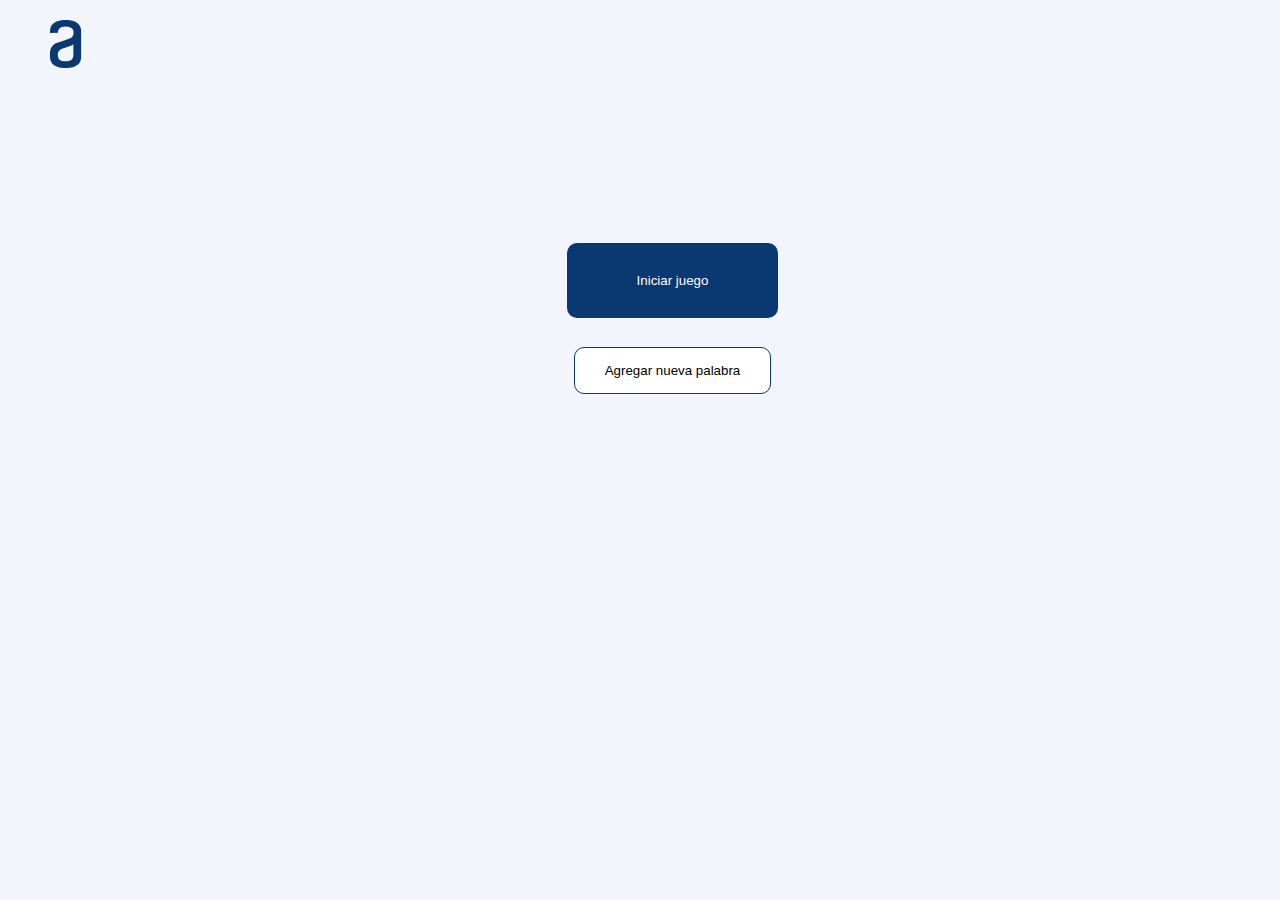
<file: index.html>
<!DOCTYPE html>
<html lang="en">
<head>
    <meta charset="UTF-8">
    <meta http-equiv="X-UA-Compatible" content="IE=edge">
    <meta name="viewport" content="width=device-width, initial-scale=1.0">
    <!-- <link rel="stylesheet" href="css/reset.css"> -->
    <link rel="stylesheet" href="css/style.css">
    <link rel="stylesheet" href="css/index.css">

    <title>Document</title>
</head>

    <body>
        
        <div class="logoContainer">
            <div class="logo"></div>
        </div>
        <div class="iniciarContainer">
            <div class="btnContainer">
                <a href="juego.html"><button class="btn btnIniciar">Iniciar juego</button></a>
                <a href="crear.html"><button class="btn btnAgregar">Agregar nueva palabra</button></a>
            </div>
        </div>


    </body>

</html>
</file>
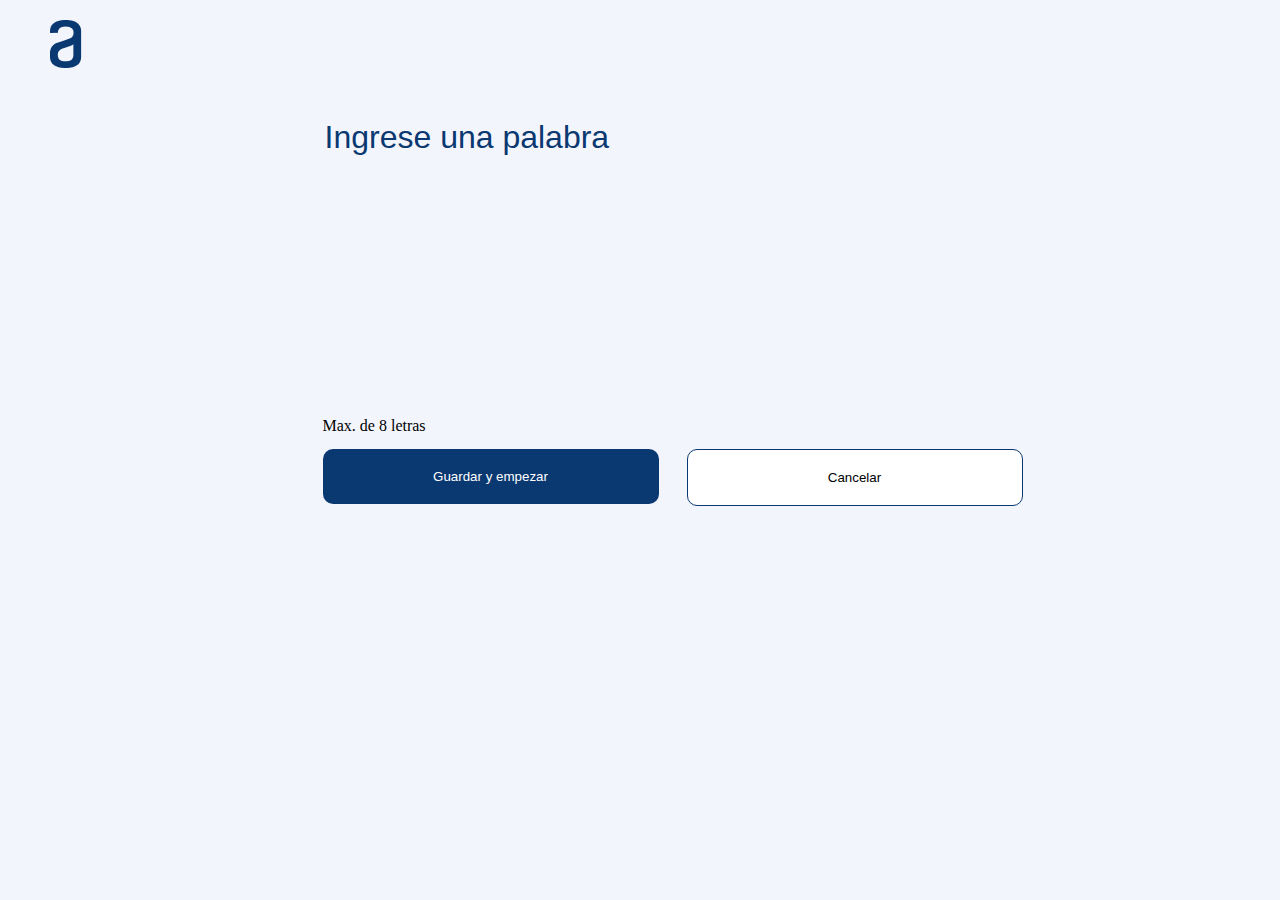
<file: crear.html>
<!DOCTYPE html>
<html lang="en">
<head>
    <meta charset="UTF-8">
    <meta http-equiv="X-UA-Compatible" content="IE=edge">
    <meta name="viewport" content="width=device-width, initial-scale=1.0">
    <link rel="stylesheet" href="css/reset.css">
    <link rel="stylesheet" href="css/style.css">
    <link rel="stylesheet" href="css/crear.css">
    <title>Document</title>
</head>

<body>

    <div class="logoContainer">
        <div class="logo"></div>
    </div>
    <div class="ingresarPalabraContainer">
        <div class="palabraContainer">
            <input id="texto" type="text" class="texto" placeholder="Ingrese una palabra">
        </div>
        
        <div class="botonesCrearContainer">
            <p class="reglas">Max. de 8 letras</p>
            <a class="linkCrear" 
                
                ><button onclick="guardarEmpezar()" class="btn btnsCrear btnGuardar">Guardar y empezar</button></a>
            <a class="linkCrear" href="index.html"><button class="btn btnsCrear btnCancelar">Cancelar</button></a>
        </div>
    </div>

</body>

</html>

<script>

    function guardarEmpezar(){
        var texto = document.getElementById("texto").value;
        if(!texto){
            return;
        }
        if(texto == texto.toLowerCase()){
            alert("El texto debe estar en mayusculas");
            return;
        }
        if(texto.length > 8){
            alert("No puedes poner mas de 8 letras");
            return;
        }
        localStorage.setItem('texto', texto);
        location.href="juego.html";
    }

</script>
</file>
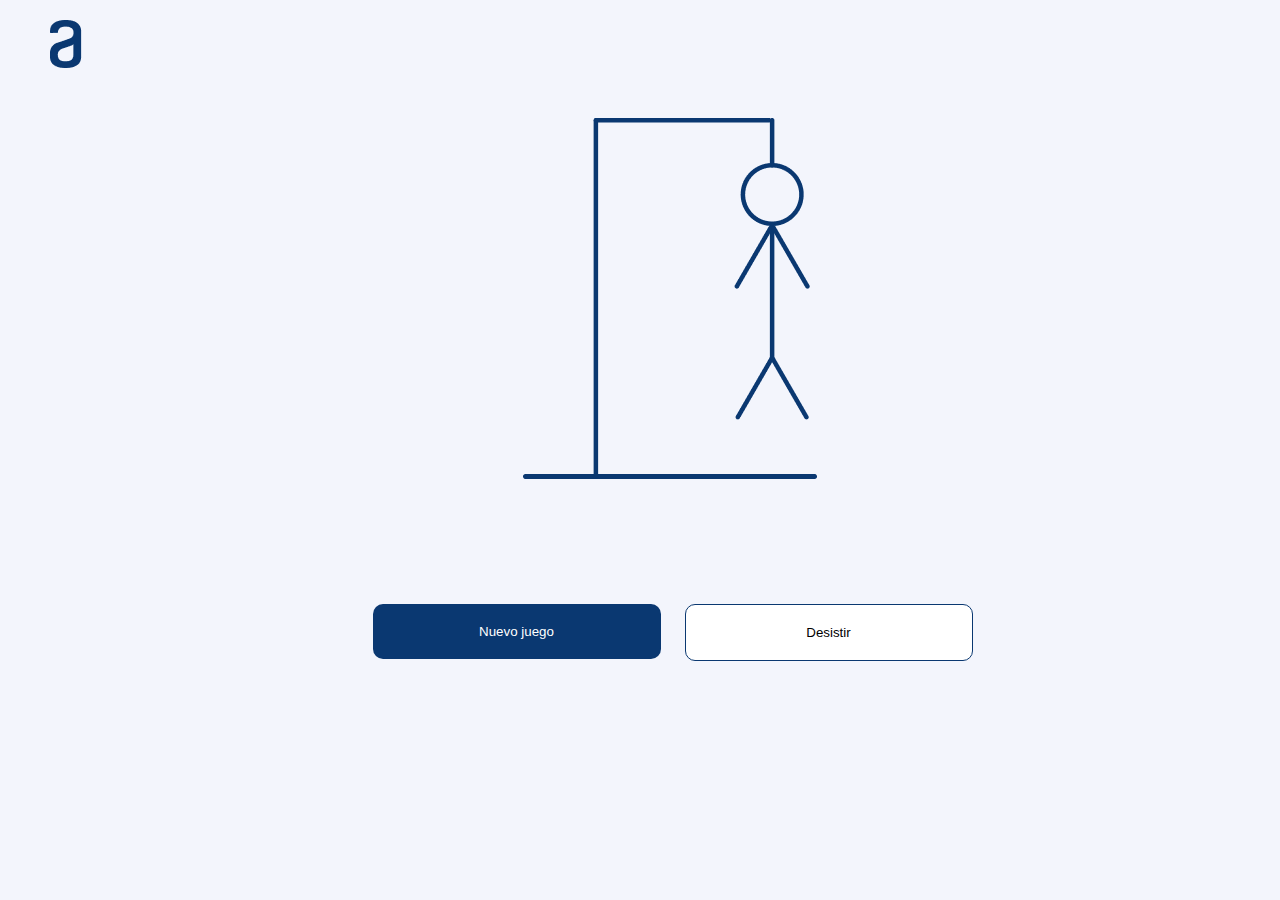
<file: juego.html>
<!DOCTYPE html>
<html lang="en">
<head>
    <meta charset="UTF-8">
    <meta http-equiv="X-UA-Compatible" content="IE=edge">
    <meta name="viewport" content="width=device-width, initial-scale=1.0">
    <link rel="stylesheet" href="css/reset.css">
    <link rel="stylesheet" href="css/style.css">
    <link rel="stylesheet" href="css/juego.css">
    <title>Document</title>
</head>

    <body>
        <div class="logoContainer">
            <div class="logo"></div>
        </div>
        <div class="juegoContainer">
            <div class="ahorcadoContainer">
                <img class="img1" src="img/1.png" alt="">
                <img class="img2" src="img/2.png" alt="">
                <img class="img3" src="img/3.png" alt="">
                <img class="img4" src="img/4.png" alt="">
                <img class="img5" src="img/5.png" alt="">
                <img class="img6" src="img/6.png" alt="">
                <img class="img7" src="img/7.png" alt="">
                <img class="img8" src="img/8.png" alt="">
                <img class="img9" src="img/9.png" alt="">
                <img class="img10" src="img/10.png" alt="">
            </div>
            <div class="letrasContainer">
                <div id="letrasAhorcado" class="letrasAhorcado">

                </div>
                <div id="espacioAbajo" class="espacioAbajo">

                </div>
                <div id="letrasMalas" class="letrasMalas">

                </div>
            </div>
            <div class="btnsJuegoOpciones">
                <a href="crear.html"><button class="btn btnNuevoJuego">Nuevo juego</button></a>
                <button onclick="desistir()" class="btn btnDesistir">Desistir</button>
            </div>
        </div>    
    </body>

</html>

<script>

    // Variables globales.
    var texto = localStorage.getItem('texto');
    var letrasMalas = "";
    var victoria = false;
    var contarBuenas = 0;

    // Creacion de los inputs que reciben letras usando la variable guardada en el localStorage.
    function letras(texto){
        var elementoLetras = document.getElementById("letrasAhorcado");
        for(let i = 0; i < texto.length; i++){
            elementoLetras.innerHTML += `<input id="letra${i}" onkeyup="ingresarLetra(event)" type="text" class="inputLetra">`;
        }
    }

    // Creando las barras inferiores esoaciadas.
    function espacios(){
        var elementoEspacio = document.getElementById("espacioAbajo");
        for(let i = 0; i < texto.length; i++){
            elementoEspacio.innerHTML += `<div class="lineaAbajo"></div>`;
        }
    }

    function guardarLetrasmalas(letra){
        
        // Validar limite
        if(letrasMalas.length > 8){
            alert("Has perdido!!");
            return;
        }

        // Validar que no se repitan las letras malas
        for(let i = 0; i < letrasMalas.length; i++){
            if(letrasMalas[i] == letra){
                return;
            } 
        }
        
        // Sumar letras malas
        letrasMalas += letra;
        // Creando muñeco
        munecoAhorcado();

        // Creando divs de letras malas
        var elementoLetraMala = document.getElementById("letrasMalas");
        elementoLetraMala.innerHTML = `<div class="letrasMalas">${letrasMalas}</div>`;

    }
    
    function munecoAhorcado(){
        console.log("MALA!");
    }

    // Funcion para validar si todas son correctas
    function validarVictoria(buena){

        contarBuenas += buena;

        if(contarBuenas == texto.length){
            alert("Gano!!");
        }

    } 

    // Comparando las letras ingresadas con las de la variable.
    function ingresarLetra(e){

        tecla = (document.all) ? e.keyCode : e.which;

        //Tecla de retroceso para borrar, siempre la permite
        if (tecla == 8) {
            return true;
        }

        // Patrón de entrada, en este caso solo acepta numeros y letras
        patron = /[A-Za-z0-9]/;
        tecla_final = String.fromCharCode(tecla);
        if(!patron.test(tecla_final)){
            alert("No se aceptan teclas especiales");
            return;
        }
        
        var letraPresionada = e.key;
        var idInput = e.path[0].id;
        var obtenerLetra = idInput.slice(5);
        var obtenerPosicion = parseInt(obtenerLetra);

        for(let i = 0; i < texto.length; i++){
            var inputLetra = document.getElementById("letra"+i);

            if(obtenerPosicion == i && letraPresionada != texto[i]){
                inputLetra.value = inputLetra.value.substring(0, inputLetra.value.length - 1);
                guardarLetrasmalas(letraPresionada);
            }

            if(obtenerPosicion == i && letraPresionada == texto[i]){
                // console.log("Esta es tu letra "+ letraPresionada + " y esta era LA letra "+texto[i]);
                validarVictoria(1);
                inputLetra.disabled = true;
            }

        }

    }

    function desistir(){
        var elementoLetraMala = document.getElementById("letrasMalas");
        elementoLetraMala.innerHTML = "";
        console.log(elementoLetraMala);
        letrasMalas = "";
        contarBuenas = 0;
    }

    espacios();
    letras(texto);

</script>
</file>
<file: css/style.css>
body{
    background-color: #F3F5FC;
    width: 100%;
    max-width: 1245px;
    margin: 0 auto;
    padding: 20px 50px;
}

.logoContainer{
    width: 100%;
    margin-bottom: 50px;
}

.logo{
    background-image: url(../img/logo1.png);
    width: 32px;
    height: 48px;
}

.btn{
    border: hidden;
    border-radius: 10px;
}
</file>
<file: css/index.css>
.iniciarContainer{
    display: flex;
    margin: 0 auto;
    align-items: center;

    height: 400px;
    justify-content: center;

}

.btnContainer{
    display: flex;
    flex-flow: column;
    height: 45%;
    justify-content: space-around;
    text-align: center;
}

.btnIniciar{
    padding: 30px 70px;
    color: white;
    background: #0A3871;
}

.btnAgregar{
    padding: 15px 30px;
    background: white;
    border-width: 1px;
    border-style: solid;
    border-color: #0A3871;
}
</file>
<file: css/crear.css>
.ingresarPalabraContainer{
    width: 700px;
    margin: auto;
}

.palabraContainer{
    height: 300px;
}

.texto{
    border: none;
    background-color: transparent;
    resize: none;
    outline: none;
    color: #0A3871;
    font-size: 32px;
}

.texto::placeholder{
    color: #0A3871;
}

.botonesCrearContainer{
    flex-flow: wrap;
    display: flex;
    justify-content: space-between;
}

.reglas{
    width: 100%;
    margin-bottom: 15px;
}

.linkCrear{
    width: 48%;
}

.btnsCrear{
    width: 100%;
    padding: 20px;
}

.btnGuardar{
    background: #0A3871;
    color: white;
}

.btnCancelar{
    background: white;
    border-width: 1px;
    border-style: solid;
    border-color: #0A3871;
}

@media (max-width: 780px) {
    
    .linkCrear{
        width: 100%;
        margin-bottom: 10px;
    }

}
</file>
<file: css/juego.css>
.juegoContainer{
    width: 600px;
    margin: auto;
}

.ahorcadoContainer{
    height: 366px;
    position: relative;
    margin-bottom: 20px;
}

.img1{
    position: absolute;
    bottom: 5px;
    left: 150px;
}

.img2{
    left: 220px;
    right: 5px;
    position: absolute;
}

.img3{
    position: absolute;
    left: 220px;
}

.img4{
    position: absolute;
    left: 396px;
}

.img5{
    position: absolute;
    left: 367px;
    top: 45px;
}

.img6{
    position: absolute;
    left: 396px;
    top: 106px;
}

.img7{
    position: absolute;
    left: 361px;
    top: 107px;
}

.img8{
    position: absolute;
    left: 398px;
    top: 107px;
}

.img9{
    position: absolute;
    left: 362px;
    top: 238px;
}

.img10{
    position: absolute;
    left: 397px;
    top: 238px;
}

.letrasContainer{
    /* margin-bottom: 50px; */
}

.letrasAhorcado{
    display: flex;
    justify-content: space-around;
    height: 30px;
}

.inputLetra{
    text-align: center;
    border: none;
    background-color: transparent;
    resize: none;
    outline: none;
    color: #0A3871;
    font-size: 32px;
    width: 40px;
}

.espacioAbajo{
    display: flex;
    justify-content: space-around;
    height: 30px;
}

.lineaAbajo{
    width: 80px;
    margin: 0 5px;
    border-bottom-width: 4px;
    border-bottom-style: solid;
    border-bottom-color: #0A3871;
}

.letrasMalas{
    text-align: center;
    padding: 20px 10px;
    font-size: 24px;
    color: #495057;
    letter-spacing: 10px;
}

.btnsJuegoOpciones{
    display: flex;
    justify-content: space-between;
}

.btnsJuegoOpciones a{
    width: 48%;
}

.btnNuevoJuego{
    padding: 20px;
    width: 100%;

    background: #0A3871;
    color: white;
}

.btnDesistir{  
    padding: 20px; 
    width: 48%;

    background: white;
    border-width: 1px;
    border-style: solid;
    border-color: #0A3871;
}
</file>
